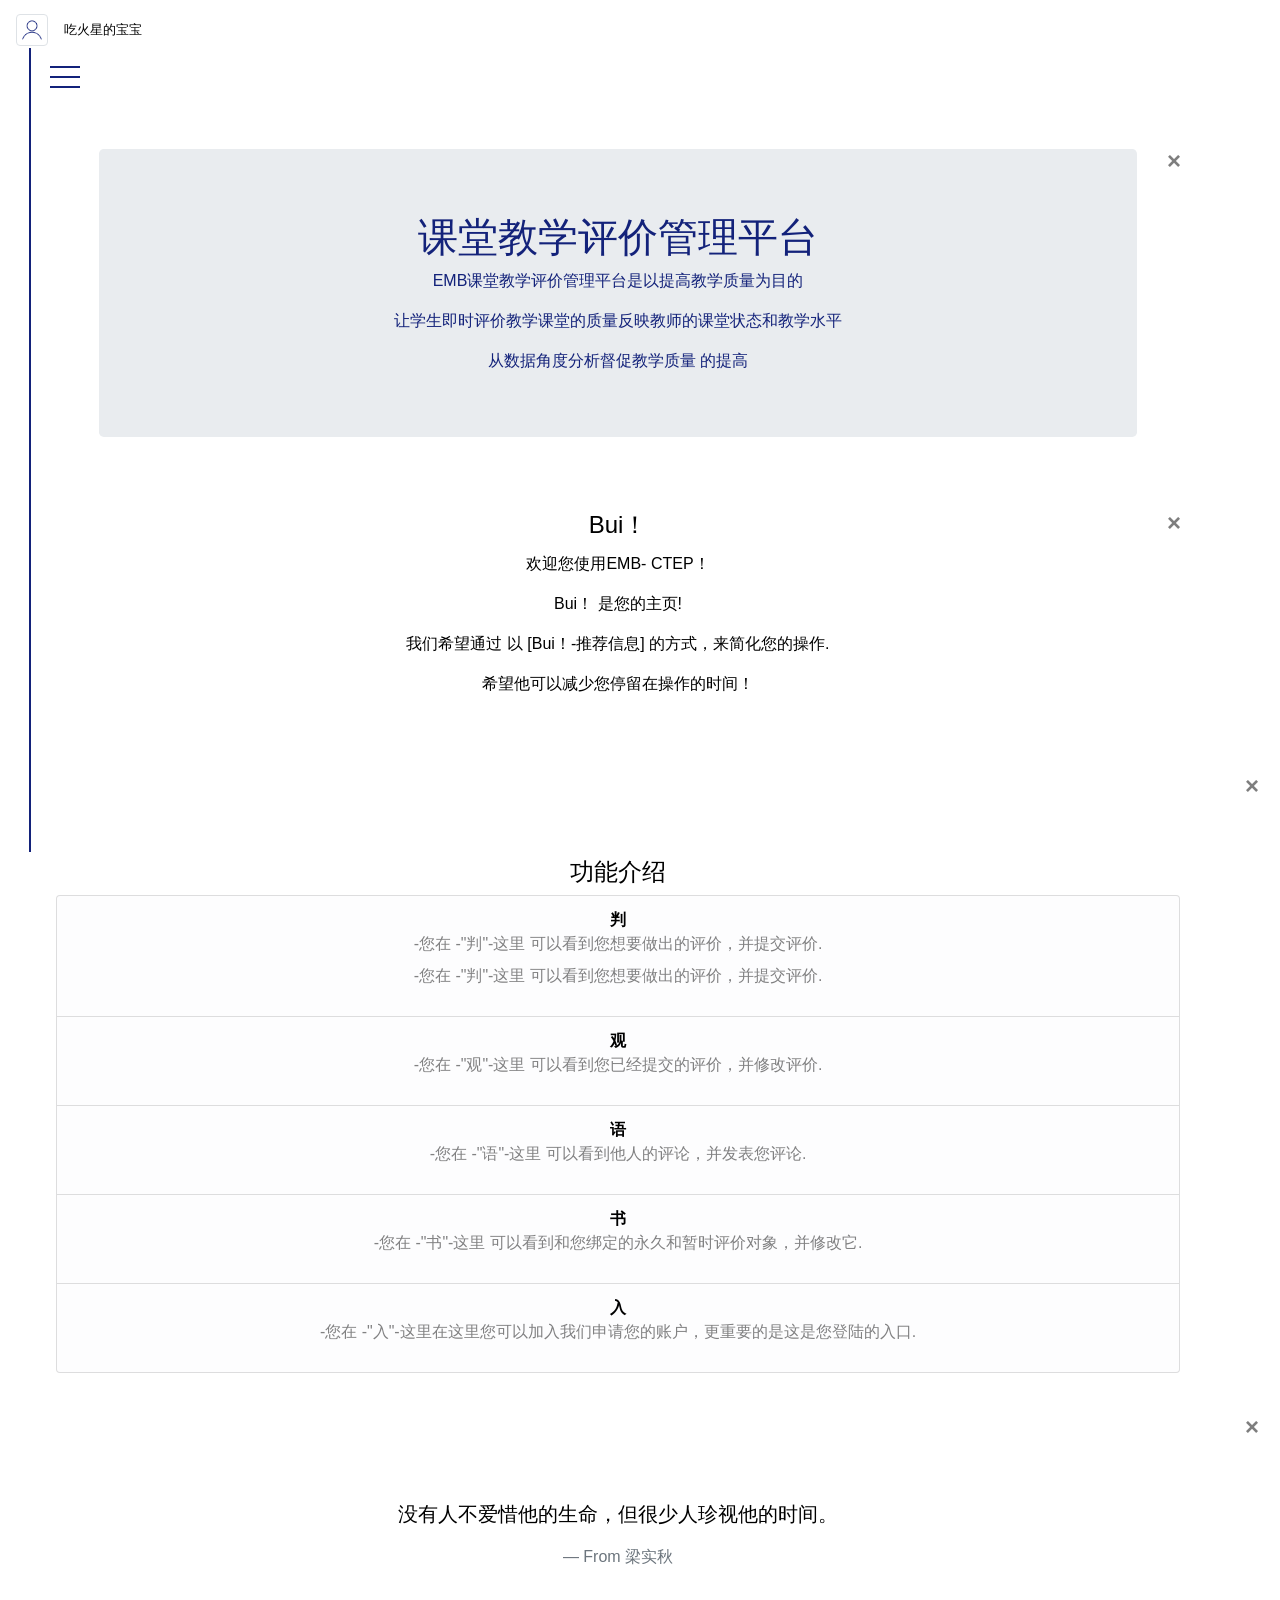
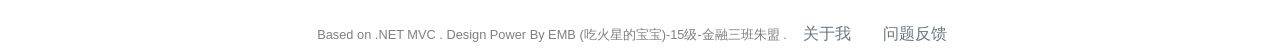
<file: CTEP/Views/User/index.html>
﻿<!DOCTYPE html>
<html lang="en" class="no-js">

    <head>
        <meta charset="UTF-8" />
        <meta http-equiv="X-UA-Compatible" content="IE=edge">
        <meta name="viewport" content="width=device-width, initial-scale=1">
        <title>课堂教学评价管理平台|EMB|朱盟的毕业设计</title>
        <meta name="description" content="" />
        <meta name="keywords" content="" />
        <meta name="author" content="" />
        <link rel="shortcut icon" href="images/ico/ctep.png">
        <link rel="stylesheet" type="text/css" href="css/bootstrap.min.css" />
        <link rel="stylesheet" type="text/css" href="css/sidebar.css" />
        <script src="js/snap.svg-min.js"></script>
        <script src="js/jquery.min.js"></script>
        <script src="js/layer.js"></script>
        <script src="js/pos.js"></script>
        <script src="js/bootstrap.min.js"></script>
        <script src="js/base64.js"></script>
        <script src="js/laydate.js"></script>
        <script src="js/cookie.js"></script>
        <script src="js/main.js"></script>

        <style>
    .fixed-top {
        margin-bottom: 0;
    }

    .card {
        margin-top: 2em;
        border: 0px;
    }


    .jumbotron {
        color: #13227a;
    }

    .menu-tip-ico {
        position: relative;
        right: 1.4em;
        top: 0.8em;
        padding: 0;
        margin: 0;
    }

  </style>
    </head>

    <body>

        <nav id="menu" class="menu">
            <button class="menu__handle"><span>Menu</span></button>
            <div class="menu__inner">
                <ul>

                    <li>
                        <a id="login" href="index.html">
                            <p align="center">
                                <span> Bui
                                    <img src="images/app/biu.png" class=" img-thumbnail img-fluid" width="36px" />
                                    <span class="badge badge-dark menu-tip-ico">2</span>
                                </span>
                            </p>
                        </a>
                    </li>

                    <li><a href="Evalution.html">
                            <p align="center">
                                <span> 判
                                    <img src="images/app/evaluation.png" class=" img-thumbnail img-fluid" width="36px" />
                                    <span class="badge badge-danger menu-tip-ico">3</span>
                                </span>
                            </p>
                        </a>
                    </li>
                    <li>
                        <a href="History.html">
                            <p align="center">
                                <span> 观
                                    <img src="images/app/history.png" class=" img-thumbnail img-fluid" width="36px" />
                                    <span class="badge badge-warning menu-tip-ico">3</span>
                                </span>
                            </p>
                        </a>
                    </li>
                    <li>
                        <a href="Community.html">
                            <p align="center">
                                <span> 语
                                    <img src="images/app/community.png" class=" img-thumbnail img-fluid" width="36px" />
                                    <span class="badge badge-success menu-tip-ico">3</span>
                                </span>

                            </p>
                        </a>
                    </li>
                    <li><a href="Edit.html">
                            <p align="center">
                                <span> 书
                                    <img src="images/app/write.png" class=" img-thumbnail img-fluid" width="36px" />
                                    <span class="badge badge-primary menu-tip-ico">3</span>
                                </span>
                            </p>
                        </a>

                    </li>

                    <li><a href="register.html" target="_blank">
                            <p align="center">
                                <span>
                                    <img src="images/app/register.png" class=" img-thumbnail img-fluid" width="32px" />
                                </span>

                                | 入</p>
                        </a></li>
                </ul>
            </div>


            <div class="morph-shape" data-morph-open="M300-10c0,0,295,164,295,410c0,232-295,410-295,410"
                data-morph-close="M300-10C300-10,5,154,5,400c0,232,295,410,295,410">
                <svg width="100%" height="100%" viewbox="0 0 600 800" preserveaspectratio="none">
                    <path fill="none" d="M300-10c0,0,0,164,0,410c0,232,0,410,0,410" />
                </svg>
            </div>

        </nav>


        <nav class="navbar navbar-expand-sm fixed-top">

            <a class="navbar-brand" href="#">
                <img class=" img-thumbnail img-fluid" width="32px" src="images/app/user.png">
            </a>
            <span class="navbar-text">
                <small>吃火星的宝宝</small>
            </span>

        </nav>




        <div class="card">
            <div class="card-body">
                <div class="container">
                    <div class="alert alert-dismissible">
                        <button type="button" class="close" data-dismiss="alert">&times;</button>
                        <div class="jumbotron">
                            <h1>课堂教学评价管理平台</h1>
                            <p class="card-text">EMB课堂教学评价管理平台是以提高教学质量为目的
                            </p>
                            <p class="card-text">
                                让学生即时评价教学课堂的质量反映教师的课堂状态和教学水平
                            </p>
                            <p class="card-text"> 从数据角度分析督促教学质量 的提高</p>
                        </div>


                    </div>


                    <!-- <div class="container">
                        <div class="container">
                                <div class="alert alert-success alert-dismissible">
                                    <button type="button" class="close" data-dismiss="alert">&times;</button>
                                    <strong>成功!</strong> 指定操作成功提示信息。
                                </div>
                                <div class="alert alert-info alert-dismissible">
                                    <button type="button" class="close" data-dismiss="alert">&times;</button>
                                    <strong>信息!</strong> 请注意这个信息。
                                </div>
                                <div class="alert alert-warning alert-dismissible">
                                    <button type="button" class="close" data-dismiss="alert">&times;</button>
                                    <strong>警告!</strong> 设置警告信息。
                                </div>
                                <div class="alert alert-danger alert-dismissible">
                                    <button type="button" class="close" data-dismiss="alert">&times;</button>
                                    <strong>错误!</strong> 失败的操作。
                                </div>
                                <div class="alert alert-primary alert-dismissible">
                                    <button type="button" class="close" data-dismiss="alert">&times;</button>
                                    <strong>首选!</strong> 这是一个重要的操作信息。
                                </div>
                                <div class="alert alert-secondary alert-dismissible">
                                    <button type="button" class="close" data-dismiss="alert">&times;</button>
                                    <strong>次要的!</strong> 显示一些不重要的信息。
                                </div>
                                <div class="alert alert-dark alert-dismissible">
                                    <button type="button" class="close" data-dismiss="alert">&times;</button>
                                    <strong>深灰色!</strong> 深灰色提示框。
                                </div>
                                <div class="alert alert-light alert-dismissible">
                                    <button type="button" class="close" data-dismiss="alert">&times;</button>
                                    <strong>浅灰色!</strong>浅灰色提示框。
                                </div>
                            </div> -->
                    <div class="alert alert-dismissible">
                        <button type="button" class="close" data-dismiss="alert">&times;</button>
                        <h4 class="card-title">Bui！</h4>
                        <p class="card-text">欢迎您使用EMB- CTEP！</p>
                        <p class="card-text">Bui！ 是您的主页!</p>
                        <p class="card-text">我们希望通过 以 [Bui！-推荐信息] 的方式，来简化您的操作.</p>
                        <p> 希望他可以减少您停留在操作的时间！</p>

                    </div>



                </div>
            </div>


        </div>


        <div class="alert alert-dismissible">
            <button type="button" class="close" data-dismiss="alert">&times;</button>
            <div class="container">
                <h4>功能介绍</h4>


                <ul class="list-group">

                    <li class="list-group-item list-group-item-light">
                        <dl>
                            <dt><a href="" target="_blank">判</a></dt>
                            <dd>-您在 -"判"-这里 可以看到您想要做出的评价，并提交评价.</dd>
                            <dd>-您在 -"判"-这里 可以看到您想要做出的评价，并提交评价.</dd>
                    </li>
                    <li class="list-group-item list-group-item-light">
                        <dl>

                            <dt>
                                <a href="" target="_blank">观</a>
                            </dt>
                            <dd>-您在 -"观"-这里 可以看到您已经提交的评价，并修改评价.</dd>
                        </dl>
                    </li>
                    <li class="list-group-item list-group-item-light">
                        <dl>
                            <dt>
                                <a href="" target="_blank">语</a>
                            </dt>
                            <dd>-您在 -"语"-这里 可以看到他人的评论，并发表您评论.</dd>
                        </dl>
                    </li>
                    <li class="list-group-item list-group-item-light">
                        <dl>

                            <dt>
                                <a href="" target="_blank">书</a>
                            </dt>
                            <dd>-您在 -"书"-这里 可以看到和您绑定的永久和暂时评价对象，并修改它.</dd>
                        </dl>
                    </li>
                    <li class="list-group-item list-group-item-light">
                        <dl>
                            <dt>
                                <a href="" target="_blank">入</a>
                            </dt>
                            <dd>-您在 -"入"-这里在这里您可以加入我们申请您的账户，更重要的是这是您登陆的入口.</dd>
                        </dl>
                    </li>
                </ul>

            </div>

        </div>

        <div class="alert alert-dismissible">
            <button type="button" class="close" data-dismiss="alert">&times;</button>
            <div class="container">
                <blockquote class="blockquote">
                    <p>
                        没有人不爱惜他的生命，但很少人珍视他的时间。
                    </p>
                    <footer class="blockquote-footer">From 梁实秋</footer>
                </blockquote>
            </div>

        </div>



        <nav class="nav justify-content-center navbar-light  ">
            <span class="navbar-text">
                <small> Based on .NET MVC . Design Power By EMB (吃火星的宝宝)-15级-金融三班朱盟 .</small>
            </span>

            <ul class="nav ">
                <li class="nav-item">
                    <a class="nav-link text-secondary" href="javascript:void(0)">关于我</a>
                </li>
                <li class="nav-item">
                    <a class="nav-link text-secondary" href="javascript:void(0)">问题反馈</a>
                </li>
            </ul>
        </nav>





        <!-- <script src="js/classie.js"></script> -->
        <script>
            (function() {


                function SVGMenu(el, options) {
                    this.el = el;
                    this.init();
                }

                SVGMenu.prototype.init = function() {
                    this.trigger = this.el.querySelector('button.menu__handle');
                    this.shapeEl = this.el.querySelector('div.morph-shape');

                    var s = Snap(this.shapeEl.querySelector('svg'));
                    this.pathEl = s.select('path');
                    this.paths = {
                        reset: this.pathEl.attr('d'),
                        open: this.shapeEl.getAttribute('data-morph-open'),
                        close: this.shapeEl.getAttribute('data-morph-close')
                    };

                    this.isOpen = false;

                    this.initEvents();
                };

                SVGMenu.prototype.initEvents = function() {
                    this.trigger.addEventListener('click', this.toggle.bind(this));
                };

                SVGMenu.prototype.toggle = function() {
                    var self = this;

                    if (this.isOpen) {
                        classie.remove(self.el, 'menu--anim');
                        setTimeout(function() {
                            classie.remove(self.el, 'menu--open');
                        }, 250);
                    } else {
                        classie.add(self.el, 'menu--anim');
                        setTimeout(function() {
                            classie.add(self.el, 'menu--open');
                        }, 250);
                    }
                    this.pathEl.stop().animate({
                        'path': this.isOpen ? this.paths.close : this.paths.open
                    }, 350, mina.easeout, function() {
                        self.pathEl.stop().animate({
                            'path': self.paths.reset
                        }, 800, mina.elastic);
                    });

                    this.isOpen = !this.isOpen;
                };

                new SVGMenu(document.getElementById('menu'));

            })();
        </script>
    </body>

</html>
</file>
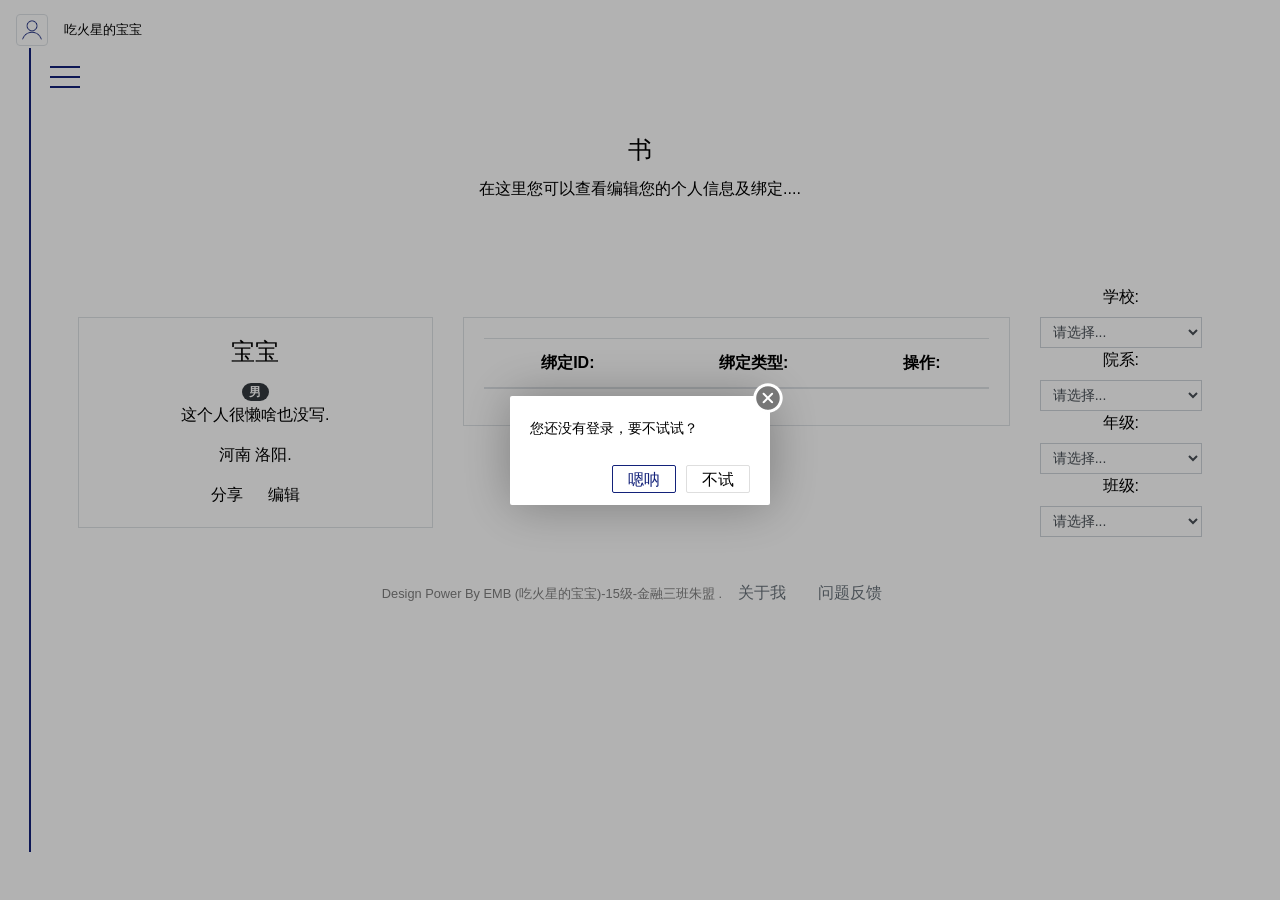
<file: CTEP/Views/User/Edit.html>
<!DOCTYPE html>
<html lang="en" class="no-js">

<head>
  <meta charset="UTF-8" />
  <meta http-equiv="X-UA-Compatible" content="IE=edge" />
  <meta name="viewport" content="width=device-width, initial-scale=1" />
  <title>课堂教学评价管理平台|EMB|朱盟的毕业设计</title>
  <meta name="description" content="Adding elasticity with SVG shape animations" />
  <meta name="keywords" content="svg, morph, snap.svg, effect, animation, css, shape" />
  <meta name="author" content="Codrops" />
  <link rel="shortcut icon" href="images/ico/ctep.png" />
  <link rel="stylesheet" type="text/css" href="css/bootstrap.min.css" />
  <link rel="stylesheet" type="text/css" href="css/sidebar.css" />
  <script src="js/snap.svg-min.js"></script>
  <script src="js/jquery.min.js"></script>
  <script src="js/base64.js"></script>
  <script src="js/layer.js"></script>
  <script src="js/cookie.js"></script>
  <script src="js/pos.js"></script>
  <script src="js/bootstrap.min.js"></script>
  <script src="js/main.js"></script>

  <style>
    .fixed-top {
      margin-bottom: 0;
    }

    .card {
      margin-top: 2em;
      border: 0px;
    }

    .jumbotron {
      color: #13227a;
    }

    .menu-tip-ico {
      position: relative;
      right: 1.4em;
      top: 0.8em;
      padding: 0;
      margin: 0;
    }
  </style>
</head>

<body>
  <nav id="menu" class="menu">
    <button class="menu__handle"><span>Menu</span></button>
    <div class="menu__inner">
      <ul>
        <li>
          <a id="login" href="index.html">
            <p align="center">
              <span>
                Bui
                <img src="images/app/biu.png" class=" img-thumbnail img-fluid" width="36px" />
                <span class="badge badge-dark menu-tip-ico">2</span>
              </span>
            </p>
          </a>
        </li>

        <li>
          <a href="Evalution.html">
            <p align="center">
              <span>
                判
                <img src="images/app/evaluation.png" class=" img-thumbnail img-fluid" width="36px" />
                <span class="badge badge-danger menu-tip-ico">3</span>
              </span>
            </p>
          </a>
        </li>
        <li>
          <a href="History.html">
            <p align="center">
              <span>
                观
                <img src="images/app/history.png" class=" img-thumbnail img-fluid" width="36px" />
                <span class="badge badge-warning menu-tip-ico">3</span>
              </span>
            </p>
          </a>
        </li>
        <li>
          <a href="Community.html">
            <p align="center">
              <span>
                语
                <img src="images/app/community.png" class=" img-thumbnail img-fluid" width="36px" />
                <span class="badge badge-success menu-tip-ico">3</span>
              </span>
            </p>
          </a>
        </li>
        <li>
          <a href="Edit.html">
            <p align="center">
              <span>
                书
                <img src="images/app/write.png" class=" img-thumbnail img-fluid" width="36px" />
                <span class="badge badge-primary menu-tip-ico">3</span>
              </span>
            </p>
          </a>
        </li>

        <li>
          <a href="register.html" target="_blank">
            <p align="center">
              <span>
                <img src="images/app/register.png" class=" img-thumbnail img-fluid" width="32px" />
              </span>

              | 入
            </p>
          </a>
        </li>
      </ul>
    </div>

    <div class="morph-shape" data-morph-open="M300-10c0,0,295,164,295,410c0,232-295,410-295,410"
      data-morph-close="M300-10C300-10,5,154,5,400c0,232,295,410,295,410">
      <svg width="100%" height="100%" viewbox="0 0 600 800" preserveaspectratio="none">
        <path fill="none" d="M300-10c0,0,0,164,0,410c0,232,0,410,0,410" />
      </svg>
    </div>
  </nav>

  <nav class="navbar navbar-expand-sm fixed-top">
    <a class="navbar-brand" href="#">
      <img class=" img-thumbnail img-fluid" width="32px" src="images/app/user.png" />
    </a>

    <span class="navbar-text">
      <small>吃火星的宝宝</small>
    </span>
  </nav>

  <div class="card">
    <div class="card-body">
      <div class="container">
        <h4 class="card-title">书</h4>
        <p class="card-text">在这里您可以查看编辑您的个人信息及绑定....</p>
      </div>
      <div class="container">


        <div class="row">
          <div class="col-sm-4">
            <div class="card border rounded-0">
              <div class="card-body">
                <h4 class="card-title">宝宝</h4><span class="badge badge-pill badge-dark">男</span>
                <p class="card-text">这个人很懒啥也没写.</p>

                <p class="card-text">河南 洛阳.</p>
                <a href="#" class="card-link">分享</a>
                <a href="#" class="card-link">编辑</a>
              </div>
            </div>

          </div>
          <div class="col-sm-6">

            <div class="card border  rounded-0">
              <div class="card-body">
                <table class="table  table-hover table-responsive-sm">
                  <thead>
                    <tr>
                      <th>绑定ID:</th>
                      <th>绑定类型:</th>
                      <th>操作:</th>
                    </tr>
                  </thead>
                  <tbody id="bandisList">

                  </tbody>
                </table>

              </div>
            </div>


          </div>

          <div class="col-sm-2">
            <div class="form-group ">
              <label for="schoolList">学校:</label>
              <select class="form-control form-control-sm rounded-0" id="schoolList">
                <option value="-1">请选择...</option>
              </select>
              <label for="academyList">院系:</label>
              <select class="form-control form-control-sm rounded-0" id="academyList">
                <option value="-1">请选择...</option>
              </select>
              <label for="gradList">年级:</label>
              <select class="form-control form-control-sm rounded-0" id="gradList">
                <option value="-1">请选择...</option>
              </select>
              <label for="classRoomList">班级:</label>
              <select class="form-control form-control-sm rounded-0" id="classRoomList">
                <option value="-1">请选择...</option>
              </select>
            </div>
          </div>
        </div>
      </div>



    </div>
  </div>
  </div>

  <nav class="nav justify-content-center navbar-light  ">
    <span class="navbar-text">
      <small>Design Power By EMB (吃火星的宝宝)-15级-金融三班朱盟 .</small>
    </span>

    <ul class="nav ">
      <li class="nav-item">
        <a class="nav-link text-secondary" href="javascript:void(0)">关于我</a>
      </li>
      <li class="nav-item">
        <a class="nav-link text-secondary" href="javascript:void(0)">问题反馈</a>
      </li>
    </ul>
  </nav>

  <!-- <script src="js/classie.js"></script> -->
  <script>
    (function () {
      function SVGMenu(el, options) {
        this.el = el;
        this.init();
      }

      SVGMenu.prototype.init = function () {
        this.trigger = this.el.querySelector("button.menu__handle");
        this.shapeEl = this.el.querySelector("div.morph-shape");

        var s = Snap(this.shapeEl.querySelector("svg"));
        this.pathEl = s.select("path");
        this.paths = {
          reset: this.pathEl.attr("d"),
          open: this.shapeEl.getAttribute("data-morph-open"),
          close: this.shapeEl.getAttribute("data-morph-close")
        };

        this.isOpen = false;

        this.initEvents();
      };

      SVGMenu.prototype.initEvents = function () {
        this.trigger.addEventListener("click", this.toggle.bind(this));
      };

      SVGMenu.prototype.toggle = function () {
        var self = this;

        if (this.isOpen) {
          classie.remove(self.el, "menu--anim");
          setTimeout(function () {
            classie.remove(self.el, "menu--open");
          }, 250);
        } else {
          classie.add(self.el, "menu--anim");
          setTimeout(function () {
            classie.add(self.el, "menu--open");
          }, 250);
        }
        this.pathEl.stop().animate({
            path: this.isOpen ? this.paths.close : this.paths.open
          },
          350,
          mina.easeout,
          function () {
            self.pathEl.stop().animate({
                path: self.paths.reset
              },
              800,
              mina.elastic
            );
          }
        );

        this.isOpen = !this.isOpen;
      };

      new SVGMenu(document.getElementById("menu"));
    })();
  </script>
</body>

</html>
</file>
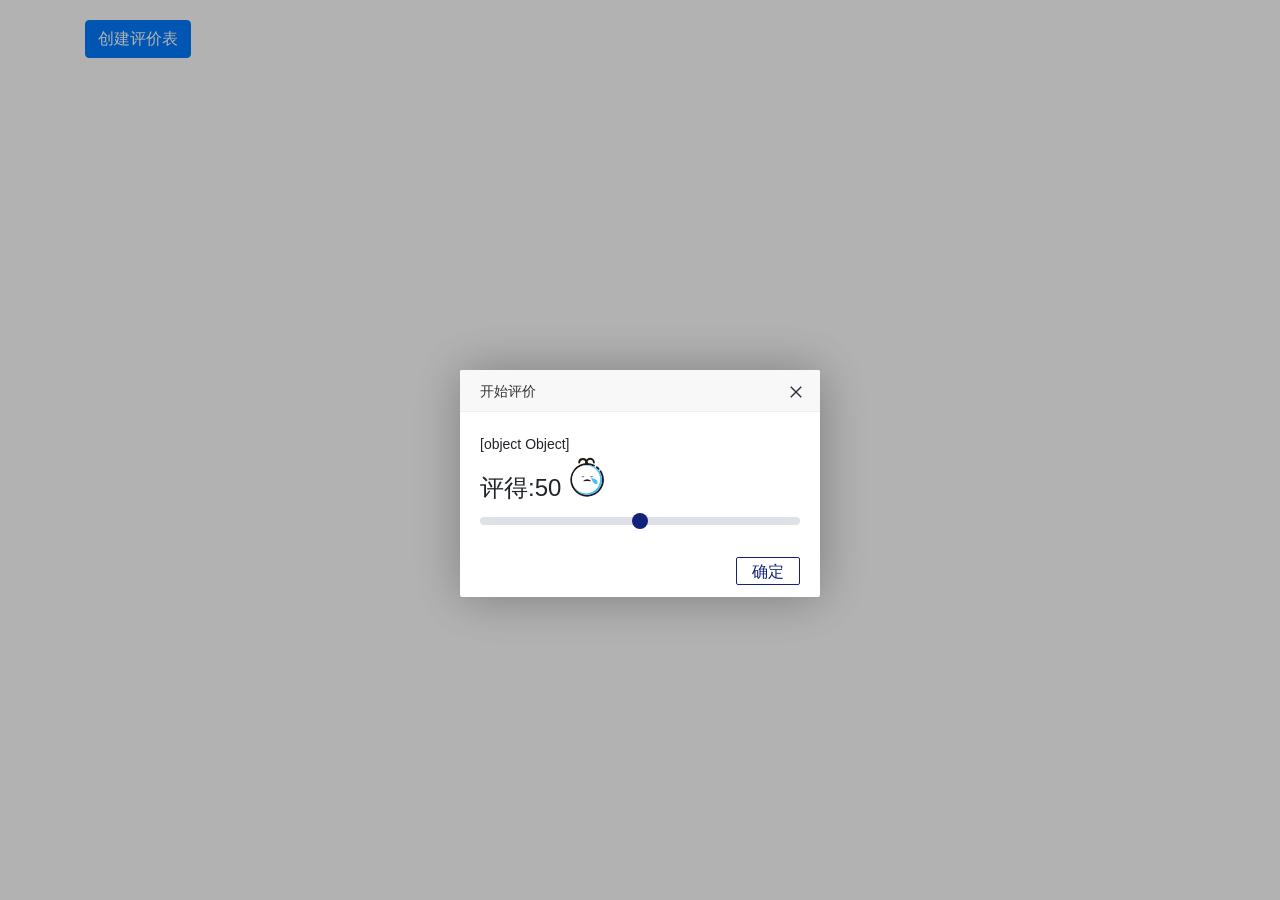
<file: CTEP/Views/User/Evaluform.html>
<!DOCTYPE html>
<html>

<head>
    <meta charset="utf-8">
    <meta http-equiv="X-UA-Compatible" content="IE=edge">
    <meta name="viewport" content="width=device-width, initial-scale=1">
    <title>评价表</title>
    <meta charset="utf-8">
    <meta name="viewport" content="width=device-width, initial-scale=1">
    <link rel="stylesheet" href="css/bootstrap.min.css">

    <script src="js/jquery.min.js"></script>
    <script src="js/iconfont.js"></script>
    <script src="js/popper.min.js"></script>
    <script src="js/bootstrap.min.js"></script>
    <script src="js/base64.js"></script>
    <script src="js/layer.js"></script>
    <!-- <script src="js/cookie.js"></script> -->
    <!-- <script src="js/main.js"></script> -->

    <style>
        .icon {
            width: 3em;
            height: 3em;
            vertical-align: -0.15em;
            fill: currentColor;
            overflow: hidden;
        }

        body {
            padding: 20px;
        }

        .demo-input {
            padding-left: 10px;
            height: 38px;
            min-width: 262px;
            line-height: 38px;
            border: 1px solid #e6e6e6;
            background-color: #fff;
            border-radius: 2px;
        }

        .demo-footer {
            padding: 50px 0;
            color: #999;
            font-size: 14px;
        }

        .demo-footer a {
            padding: 0 5px;
            color: #01AAED;
        }
    </style>
</head>

<body>

  

    <div class="container">



            <div id="evpage">
                    <label for="customRange" style="font-size: 1.5rem">评得:50</label>
                    <span id="emoj">
                        <svg class="icon" aria-hidden="true">
                            <use xlink:href="#icon-baituanzibiaoqingku_dakeshui"></use>
                        </svg>
                    </span>
                    <input type="range" class="custom-range" id="customRange" name="points1">
                </div>

        <script>
            String.prototype.format = function () {
                if (arguments.length == 0) return this;
                var param = arguments[0];
                var s = this;
                if (typeof (param) == 'object') {
                    for (var key in param)
                        s = s.replace(new RegExp("\\{" + key + "\\}", "g"), param[key]);
                    return s;
                } else {
                    for (var i = 0; i < arguments.length; i++)
                        s = s.replace(new RegExp("\\{" + i + "\\}", "g"), arguments[i]);
                    return s;
                }
            }

            function Imgs(imgName) {
                let svg =
                    '<svg class="icon " aria-hidden="true"> <use xlink:href="#icon-baituanzibiaoqingku_{0}"></use</svg>';
                return svg.format(imgName);
            }

            layer.open({
                type: 0,
                title: "开始评价",
                content: $('#evpage'),
            });

            var img_id = "#emoj";
            var img = $(img_id);
            var ran = $("#customRange");
            console.log(ran.val());
            ran.bind("input propertychange", function (event) {
                // console.log();
                $('label[for=' + ran.attr('id') + ']').text("评得:" + ran.val() + "分");

                // console.log($("#customRange").val());
                let score = ran.val();
                if (score < 20) {
                    img.html(Imgs("ku"));
                    layer.tips('我可要哭给你看了昂！', img_id);
                } else if (score >= 20 && score < 30) {
                    img.html(Imgs("suan"));
                    layer.tips('我是不是做的不够好？', img_id);
                } else if (score >= 30 && score < 40) {
                    img.html(Imgs("bugaoxing"));
                    layer.tips('我记着你了！', img_id);
                } else if (score >= 40 && score < 50) {
                    img.html(Imgs("lengmolian"));
                    layer.tips('无所谓~', img_id);
                } else if (score >= 50 && score < 60) {
                    img.html(Imgs("burenzhishi"));
                    layer.tips('看不到，看不到...分数~', img_id);
                } else if (score >= 60 && score < 70) {
                    img.html(Imgs("tushetou"));
                    layer.tips('万水千山总是情，多给一分行不行~', img_id);
                } else if (score >= 70 && score < 80) {
                    img.html(Imgs("weixiao"));
                    layer.tips('嗯~，有前途', img_id);
                } else if (score >= 80 && score < 90) {
                    img.html(Imgs("zhayan"));
                    layer.tips('我还可以吧？', img_id);
                } else if (score >= 90 && score < 100) {
                    img.html(Imgs("deyi"));
                    layer.tips('学到了，才是王道！', img_id);
                } else if (score = 100) {
                    img.html(Imgs("se"));
                    layer.tips('好，就是这里，别动了！', img_id);
                }
            });
        </script>


        <!-- 按钮：用于打开模态框 -->
        <button type="button" class="btn btn-primary" data-toggle="modal" data-target="#myModal">
            创建评价表
        </button>


        <!-- 模态框 -->
        <div class="modal  fade" id="myModal">
            <div class="modal-dialog modal-lg">
                <div class="modal-content">

                    <!-- 模态框头部 -->
                    <div class="modal-header">
                        <h4 class="modal-title"> 评价表创建</h4>
                        <button type="button" class="close" data-dismiss="modal">&times;</button>
                    </div>

                    <!-- 模态框主体 -->
                    <div class="modal-body">




                        <form action="#">


                            <div class="form-group">
                                <label for="usr">评价课程名:</label>
                                <input type="text" class="form-control" id="usr">
                            </div>

                            <div class="form-group">
                                <label for="comment">描述:</label>
                                <textarea class="form-control" rows="5" id="comment"></textarea>
                            </div>


                            <div class="form-group">
                                <label for="sel1">课程状态:</label>
                                <select class="form-control" id="sel1">
                                    <option>请选择...</option>
                                    <option>公开</option>
                                    <option>私人</option>
                                </select>
                            </div>


                            <div class="form-group">
                                <label for="sel1">课程时间:</label>
                                <select class="form-control" id="sel1">
                                    <option>请选择...</option>
                                    <option>周一</option>
                                    <option>周二</option>
                                    <option>周三</option>
                                    <option>周四</option>
                                    <option>周五</option>
                                    <option>周六</option>
                                    <option>周日</option>
                                </select>
                            </div>



                            <div class="custom-control custom-file custom-control-inline">
                                <input type="file" class="custom-file-input" id="customFile" name="filename">
                                <label class="custom-file-label" for="customFile">课程图片</label>
                            </div>




                            <div class="form-group">
                                <label for="usr">开始日期:</label>
                                <input type="text" placeholder="请选择日期" class="form-control" id="stime">
                                <label for="usr">开始时间:</label>
                                <input type="text" placeholder="请选择时间" class="form-control time">
                                <!--  -->
                            </div>

                            <div class="form-group">
                                <label for="usr">结束日期:</label>
                                <input type="text" placeholder="请选择日期" class="form-control" id="etime">
                                <label for="usr">结束时间:</label>
                                <input type="text" placeholder="请选择时间" class="form-control time">
                            </div>



                    </div>

                    <!-- 模态框底部 -->
                    <div class="modal-footer">
                        <button class="btn btn-block">创建</button>
                        <!-- <button type="button" class="btn btn-secondary" data-dismiss="modal">关闭</button> -->
                    </div>

                </div>
            </div>
        </div>

    </div>

    <script src="js/laydate.js"></script>
    <!-- 改成你的路径 -->
    <script>
        //执行一个laydate实例
        laydate.render({
            elem: '#stime' //指定元素
        });

        laydate.render({
            elem: '#etime' //指定元素
        });

        laydate.render({
            elem: '.time',
            type: 'time'
        });
    </script>
</body>

</html>
</file>
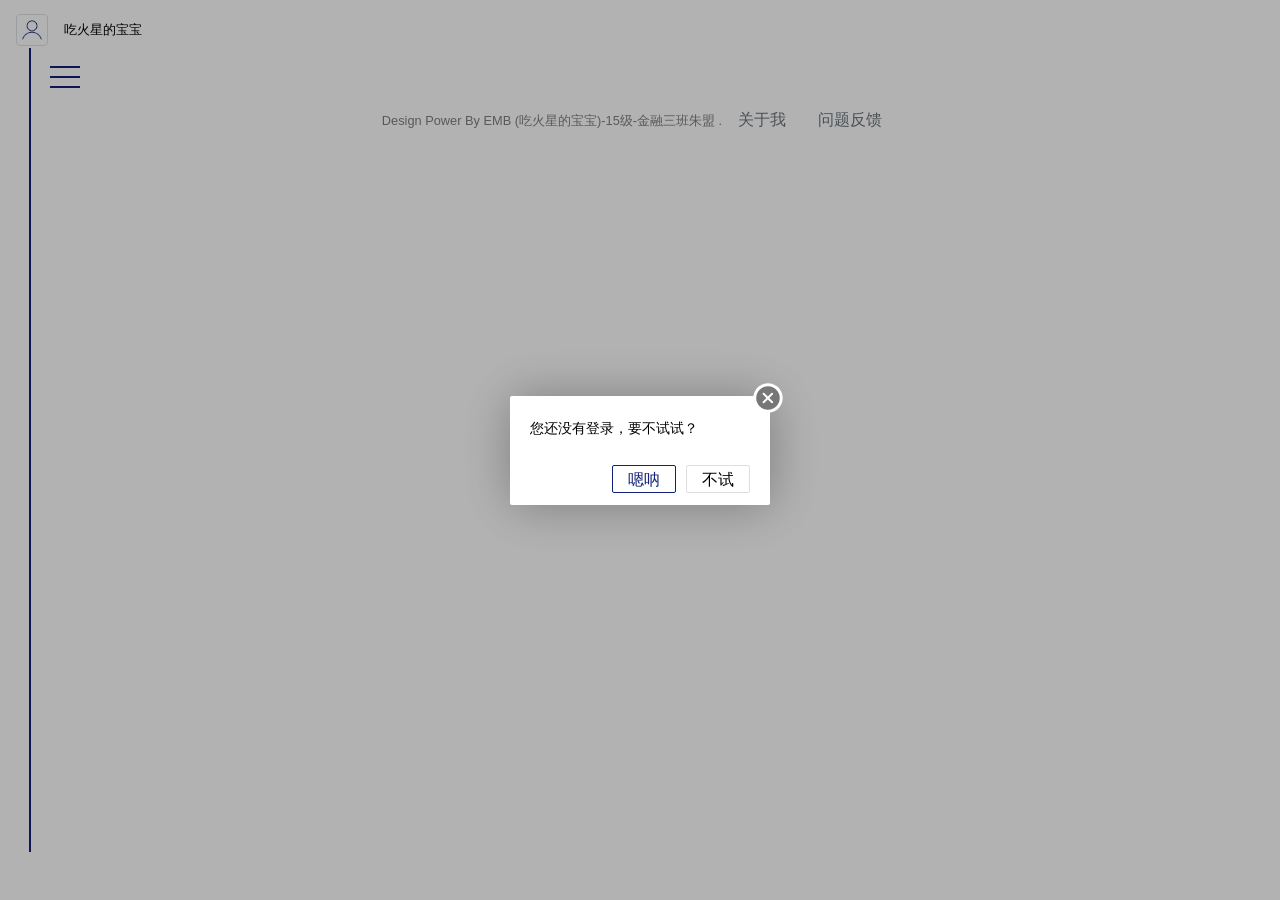
<file: CTEP/Views/User/Evalution.html>
<!DOCTYPE html>
<html lang="en" class="no-js">

<head>
    <meta charset="UTF-8" />
    <meta http-equiv="X-UA-Compatible" content="IE=edge">
    <meta name="viewport" content="width=device-width, initial-scale=1">
    <title>课堂教学评价管理平台|EMB|朱盟的毕业设计</title>
    <meta name="description" content="Adding elasticity with SVG shape animations" />
    <meta name="keywords" content="svg, morph, snap.svg, effect, animation, css, shape" />
    <meta name="author" content="Codrops" />
    <link rel="shortcut icon" href="images/ico/ctep.png">
    <link rel="stylesheet" type="text/css" href="css/bootstrap.min.css" />
    <link rel="stylesheet" type="text/css" href="css/sidebar.css" />

    <script src="js/snap.svg-min.js"></script>
    <script src="js/jquery.min.js"></script>

    <script src="js/base64.js"></script>
    <script src="js/layer.js"></script>
    <script src="js/cookie.js"></script>
    <script src="js/pos.js"></script>
    <script src="js/bootstrap.min.js"></script>
    <script type="text/javascript" src="js/sortable.js"></script>
    <script src="js/main.js"></script>

    <script>

    </script>

    <style>
        .fixed-top {
            margin-bottom: 0;
        }

        .card {
            margin-top: 2em;
            border: 0px;
        }

        .card img {
            width: 100%;
            height: 100%;
        }

        .jumbotron {
            color: #13227a;
        }

        .menu-tip-ico {
            position: relative;
            right: 1.4em;
            top: 0.8em;
            padding: 0;
            margin: 0;

        }

        #efList .alert {
            width: 16em;
        }

        #efList .card {
            border: 1px solid black;
            border-radius: 1em;
            width: 16em;
        }
        #efList .card {
            border: 1px solid black;
            border-radius: 1em;
            width: 16em;
        }
        .card-body .table{
            margin: 0 auto;
        }

        #efList .card {
            font-size: small;
        }
    </style>
</head>

<body>

    <nav id="menu" class="menu">
        <button class="menu__handle"><span>Menu</span></button>
        <div class="menu__inner">
            <ul>

                <li>
                    <a id="login" href="index.html">
                        <p align="center">
                            <span> Bui
                                <img src="images/app/biu.png" class=" img-thumbnail img-fluid" width="36px" />
                                <span class="badge badge-dark menu-tip-ico">2</span>
                            </span>
                        </p>
                    </a>
                </li>

                <li><a href="Evalution.html">
                        <p align="center">
                            <span> 判
                                <img src="images/app/evaluation.png" class=" img-thumbnail img-fluid" width="36px" />
                                <span class="badge badge-danger menu-tip-ico">3</span>
                            </span>
                        </p>
                    </a>
                </li>
                <li>
                    <a href="History.html">
                        <p align="center">
                            <span> 观
                                <img src="images/app/history.png" class=" img-thumbnail img-fluid" width="36px" />
                                <span class="badge badge-warning menu-tip-ico">3</span>
                            </span>
                        </p>
                    </a>
                </li>
                <li>
                    <a href="Community.html">
                        <p align="center">
                            <span> 语
                                <img src="images/app/community.png" class=" img-thumbnail img-fluid" width="36px" />
                                <span class="badge badge-success menu-tip-ico">3</span>
                            </span>

                        </p>
                    </a>
                </li>
                <li><a href="Edit.html">
                        <p align="center">
                            <span> 书
                                <img src="images/app/write.png" class=" img-thumbnail img-fluid" width="36px" />
                                <span class="badge badge-primary menu-tip-ico">3</span>
                            </span>
                        </p>
                    </a>

                </li>

                <li><a href="register.html" target="_blank">
                        <p align="center">
                            <span>
                                <img src="images/app/register.png" class=" img-thumbnail img-fluid" width="32px" />
                            </span>

                            | 入</p>
                    </a></li>
            </ul>
        </div>


        <div class="morph-shape" data-morph-open="M300-10c0,0,295,164,295,410c0,232-295,410-295,410"
            data-morph-close="M300-10C300-10,5,154,5,400c0,232,295,410,295,410">
            <svg width="100%" height="100%" viewbox="0 0 600 800" preserveaspectratio="none">
                <path fill="none" d="M300-10c0,0,0,164,0,410c0,232,0,410,0,410" />
            </svg>
        </div>

    </nav>


    <nav class="navbar navbar-expand-sm fixed-top">

        <a class="navbar-brand" href="#">
            <img class=" img-thumbnail img-fluid" width="32px" src="images/app/user.png">
        </a>
        <span class="navbar-text">
            <small>吃火星的宝宝</small>
        </span>

    </nav>

    <!-- 

    <div class="card">
        <div class="card-body">
            <div class="container">

                <div class="alert alert-dismissible">
                    <button type="button" class="close" data-dismiss="alert">&times;</button>

                    <div class="jumbotron">
                        <h4 class="card-title">判</h4>
                        <p class="card-text">您当前的评价列表....</p>
                    </div>
                </div>
              

            </div>
        </div>

    </div> -->
    <!-- <iframe src="sorttable.html" width="100%" style="border:0px;height: 600px;"></iframe> -->

    <div id="efList" class="container  justify-content-around  d-flex mb-3 flex-wrap">

        <!-- <div class="alert  alert-dismissible">
            <button type="button" class="close" data-dismiss="alert">&times;</button>
            <div class="card">
                <div class="card-header text-info">软件工程导论</div>
                <img class="card-img-top img-thumbnail img-fluid" src="images/items/timg.jpg" alt="Card image">
                <div class="card-body ">             
                    <p>课程描述</p>
                            <table class="table table-sm table-responsive table-hover text-muted" >
                                    <thead>
                                      <tr>
                                        <th>授课人:</th>
                                        <th>马有忠</th>                                     
                                      </tr>
                                    </thead>
                                    <tbody>
                                      <tr>
                                        <td>开始时间:</td>
                                        <td>9-22-10:00</td>
                                      </tr>
                                      <tr>
                                            <td>结束时间:</td>
                                            <td>9-22-10:00</td>
                                          </tr>
                                      <tr>
                                        <td>分数:</td>
                                        <td>99.99</td>
                                       
                                      </tr>
                                      <tr>
                                        <td>评价人数:</td>
                                        <td>24</td>
                                      </tr>
                                    </tbody>
                                  </table>
                  
                </div>
                <div class="card-footer">
                    <a href="#">评价</a>
                </div>
            </div>
        </div> -->

    </div>





    <nav class="nav justify-content-center navbar-light">
        <span class="navbar-text">
            <small>Design Power By EMB (吃火星的宝宝)-15级-金融三班朱盟 .</small>
        </span>

        <ul class="nav ">
            <li class="nav-item">
                <a class="nav-link text-secondary" href="javascript:void(0)">关于我</a>
            </li>
            <li class="nav-item">
                <a class="nav-link text-secondary" href="javascript:void(0)">问题反馈</a>
            </li>
        </ul>
    </nav>






    <script>
        (function () {
            function SVGMenu(el, options) {
                this.el = el;
                this.init();
            }

            SVGMenu.prototype.init = function () {
                this.trigger = this.el.querySelector('button.menu__handle');
                this.shapeEl = this.el.querySelector('div.morph-shape');

                var s = Snap(this.shapeEl.querySelector('svg'));
                this.pathEl = s.select('path');
                this.paths = {
                    reset: this.pathEl.attr('d'),
                    open: this.shapeEl.getAttribute('data-morph-open'),
                    close: this.shapeEl.getAttribute('data-morph-close')
                };

                this.isOpen = false;

                this.initEvents();
            };

            SVGMenu.prototype.initEvents = function () {
                this.trigger.addEventListener('click', this.toggle.bind(this));
            };

            SVGMenu.prototype.toggle = function () {
                var self = this;

                if (this.isOpen) {
                    classie.remove(self.el, 'menu--anim');
                    setTimeout(function () {
                        classie.remove(self.el, 'menu--open');
                    }, 250);
                } else {
                    classie.add(self.el, 'menu--anim');
                    setTimeout(function () {
                        classie.add(self.el, 'menu--open');
                    }, 250);
                }
                this.pathEl.stop().animate({
                    'path': this.isOpen ? this.paths.close : this.paths.open
                }, 350, mina.easeout, function () {
                    self.pathEl.stop().animate({
                        'path': self.paths.reset
                    }, 800, mina.elastic);
                });

                this.isOpen = !this.isOpen;
            };

            new SVGMenu(document.getElementById('menu'));

        })();
    </script>
</body>

</html>
</file>
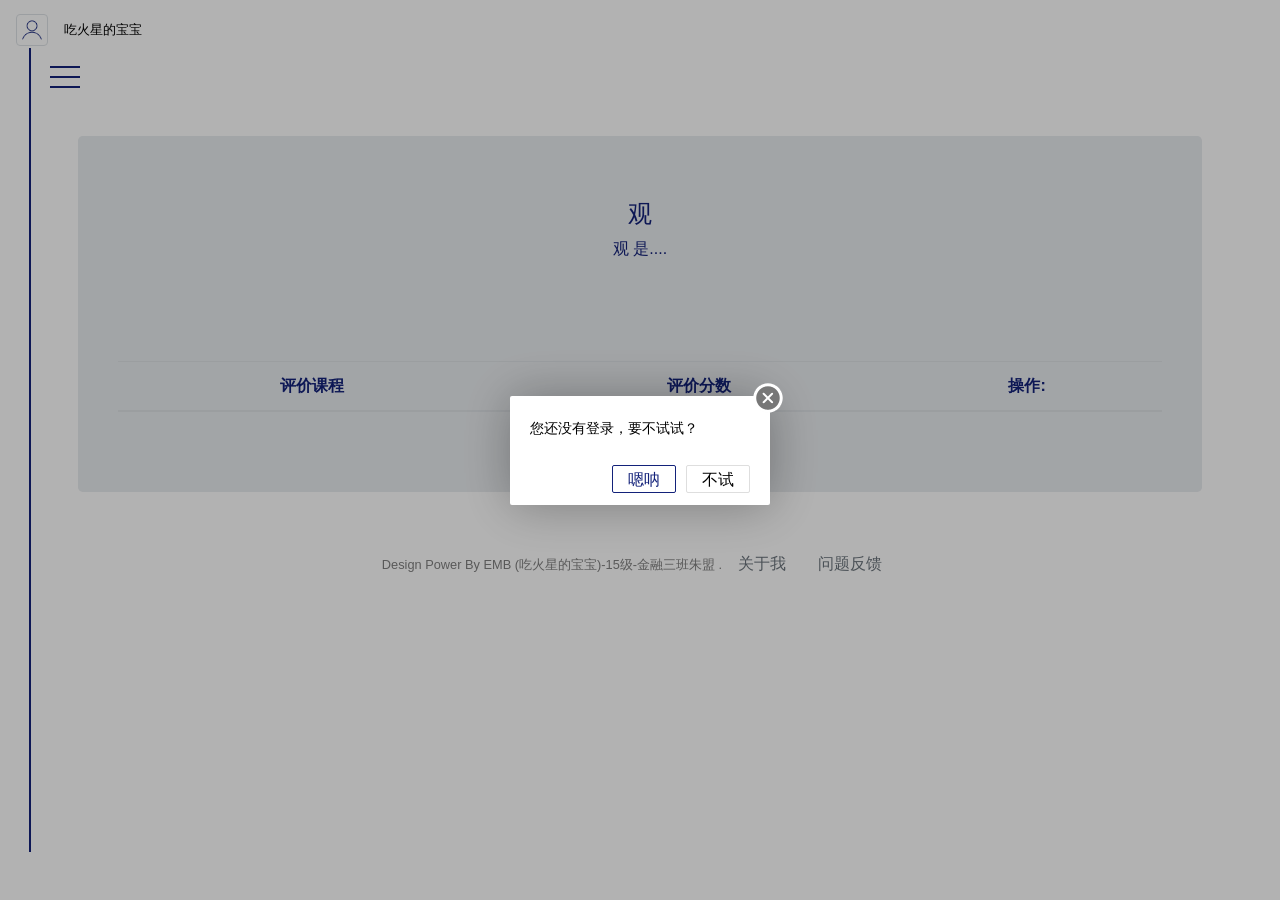
<file: CTEP/Views/User/History.html>
<!DOCTYPE html>
<html lang="en" class="no-js">
  <head>
    <meta charset="UTF-8" />
    <meta http-equiv="X-UA-Compatible" content="IE=edge" />
    <meta name="viewport" content="width=device-width, initial-scale=1" />
    <title>课堂教学评价管理平台|EMB|朱盟的毕业设计</title>
    <meta
      name="description"
      content="Adding elasticity with SVG shape animations"
    />
    <meta
      name="keywords"
      content="svg, morph, snap.svg, effect, animation, css, shape"
    />
    <meta name="author" content="Codrops" />
    <link rel="shortcut icon" href="images/ico/ctep.png" />
    <link rel="stylesheet" type="text/css" href="css/bootstrap.min.css" />
    <link rel="stylesheet" type="text/css" href="css/sidebar.css" />
    <script src="js/snap.svg-min.js"></script>
    <script src="js/jquery.min.js"></script>
    <script src="js/base64.js"></script>
    <script src="js/layer.js"></script>
    <script src="js/cookie.js"></script>

    <script src="js/pos.js"></script>
    <script src="js/bootstrap.min.js"></script>
    <script src="js/main.js"></script>

    <style>
      .fixed-top {
        margin-bottom: 0;
      }

      .card {
        margin-top: 2em;
        border: 0px;
      }

      .jumbotron {
        color: #13227a;
      }

      .menu-tip-ico {
        position: relative;
        right: 1.4em;
        top: 0.8em;
        padding: 0;
        margin: 0;
      }
      td a{
        margin-left: 0.4em;
      }
    </style>
  </head>
  <body>
    <nav id="menu" class="menu">
      <button class="menu__handle"><span>Menu</span></button>
      <div class="menu__inner">
        <ul>
          <li>
            <a id="login" href="index.html">
              <p align="center">
                <span>
                  Bui
                  <img
                    src="images/app/biu.png"
                    class=" img-thumbnail img-fluid"
                    width="36px"
                  />
                  <span class="badge badge-dark menu-tip-ico">2</span>
                </span>
              </p>
            </a>
          </li>

          <li>
            <a href="Evalution.html">
              <p align="center">
                <span>
                  判
                  <img
                    src="images/app/evaluation.png"
                    class=" img-thumbnail img-fluid"
                    width="36px"
                  />
                  <span class="badge badge-danger menu-tip-ico">3</span>
                </span>
              </p>
            </a>
          </li>
          <li>
            <a href="History.html">
              <p align="center">
                <span>
                  观
                  <img
                    src="images/app/history.png"
                    class=" img-thumbnail img-fluid"
                    width="36px"
                  />
                  <span class="badge badge-warning menu-tip-ico">3</span>
                </span>
              </p>
            </a>
          </li>
          <li>
            <a href="Community.html">
              <p align="center">
                <span>
                  语
                  <img
                    src="images/app/community.png"
                    class=" img-thumbnail img-fluid"
                    width="36px"
                  />
                  <span class="badge badge-success menu-tip-ico">3</span>
                </span>
              </p>
            </a>
          </li>
          <li>
            <a href="Edit.html">
              <p align="center">
                <span>
                  书
                  <img
                    src="images/app/write.png"
                    class=" img-thumbnail img-fluid"
                    width="36px"
                  />
                  <span class="badge badge-primary menu-tip-ico">3</span>
                </span>
              </p>
            </a>
          </li>

          <li>
            <a href="register.html" target="_blank">
              <p align="center">
                <span>
                  <img
                    src="images/app/register.png"
                    class=" img-thumbnail img-fluid"
                    width="32px"
                  />
                </span>

                | 入
              </p>
            </a>
          </li>
        </ul>
      </div>

      <div
        class="morph-shape"
        data-morph-open="M300-10c0,0,295,164,295,410c0,232-295,410-295,410"
        data-morph-close="M300-10C300-10,5,154,5,400c0,232,295,410,295,410"
      >
        <svg
          width="100%"
          height="100%"
          viewbox="0 0 600 800"
          preserveaspectratio="none"
        >
          <path fill="none" d="M300-10c0,0,0,164,0,410c0,232,0,410,0,410" />
        </svg>
      </div>
    </nav>

    <nav class="navbar navbar-expand-sm fixed-top">
      <a class="navbar-brand" href="#">
        <img
          class=" img-thumbnail img-fluid"
          width="32px"
          src="images/app/user.png"
        />
      </a>
      <span class="navbar-text">
        <small>吃火星的宝宝</small>
      </span>
    </nav>

    <div class="card">
      <div class="card-body">
        <div class="container">
          <div class="jumbotron">
            <h4>观</h4>
            <p class="card-text">观 是....</p>
            <div class="container">
               
                    <table class="table table-hover table-responsive-sm">
                      <thead>
                        <tr>
                          <th>评价课程</th>
                          <th>评价分数</th>
                          <th>操作:</th>
                        </tr>
                      </thead>
                      <tbody id="assList">
                      </tbody>
                    </table>
                  </div>
          </div>

       

              

        </div>
      </div>
    </div>

    <nav class="nav justify-content-center navbar-light  ">
      <span class="navbar-text">
        <small>Design Power By EMB (吃火星的宝宝)-15级-金融三班朱盟 .</small>
      </span>

      <ul class="nav ">
        <li class="nav-item">
          <a class="nav-link text-secondary" href="javascript:void(0)"
            >关于我</a
          >
        </li>
        <li class="nav-item">
          <a class="nav-link text-secondary" href="javascript:void(0)"
            >问题反馈</a
          >
        </li>
      </ul>
    </nav>

    <!-- <script src="js/classie.js"></script> -->
    <script>
      (function() {
        function SVGMenu(el, options) {
          this.el = el;
          this.init();
        }

        SVGMenu.prototype.init = function() {
          this.trigger = this.el.querySelector("button.menu__handle");
          this.shapeEl = this.el.querySelector("div.morph-shape");

          var s = Snap(this.shapeEl.querySelector("svg"));
          this.pathEl = s.select("path");
          this.paths = {
            reset: this.pathEl.attr("d"),
            open: this.shapeEl.getAttribute("data-morph-open"),
            close: this.shapeEl.getAttribute("data-morph-close")
          };

          this.isOpen = false;

          this.initEvents();
        };

        SVGMenu.prototype.initEvents = function() {
          this.trigger.addEventListener("click", this.toggle.bind(this));
        };

        SVGMenu.prototype.toggle = function() {
          var self = this;

          if (this.isOpen) {
            classie.remove(self.el, "menu--anim");
            setTimeout(function() {
              classie.remove(self.el, "menu--open");
            }, 250);
          } else {
            classie.add(self.el, "menu--anim");
            setTimeout(function() {
              classie.add(self.el, "menu--open");
            }, 250);
          }
          this.pathEl.stop().animate(
            {
              path: this.isOpen ? this.paths.close : this.paths.open
            },
            350,
            mina.easeout,
            function() {
              self.pathEl.stop().animate(
                {
                  path: self.paths.reset
                },
                800,
                mina.elastic
              );
            }
          );

          this.isOpen = !this.isOpen;
        };

        new SVGMenu(document.getElementById("menu"));
      })();
    </script>
  </body>
</html>
</file>
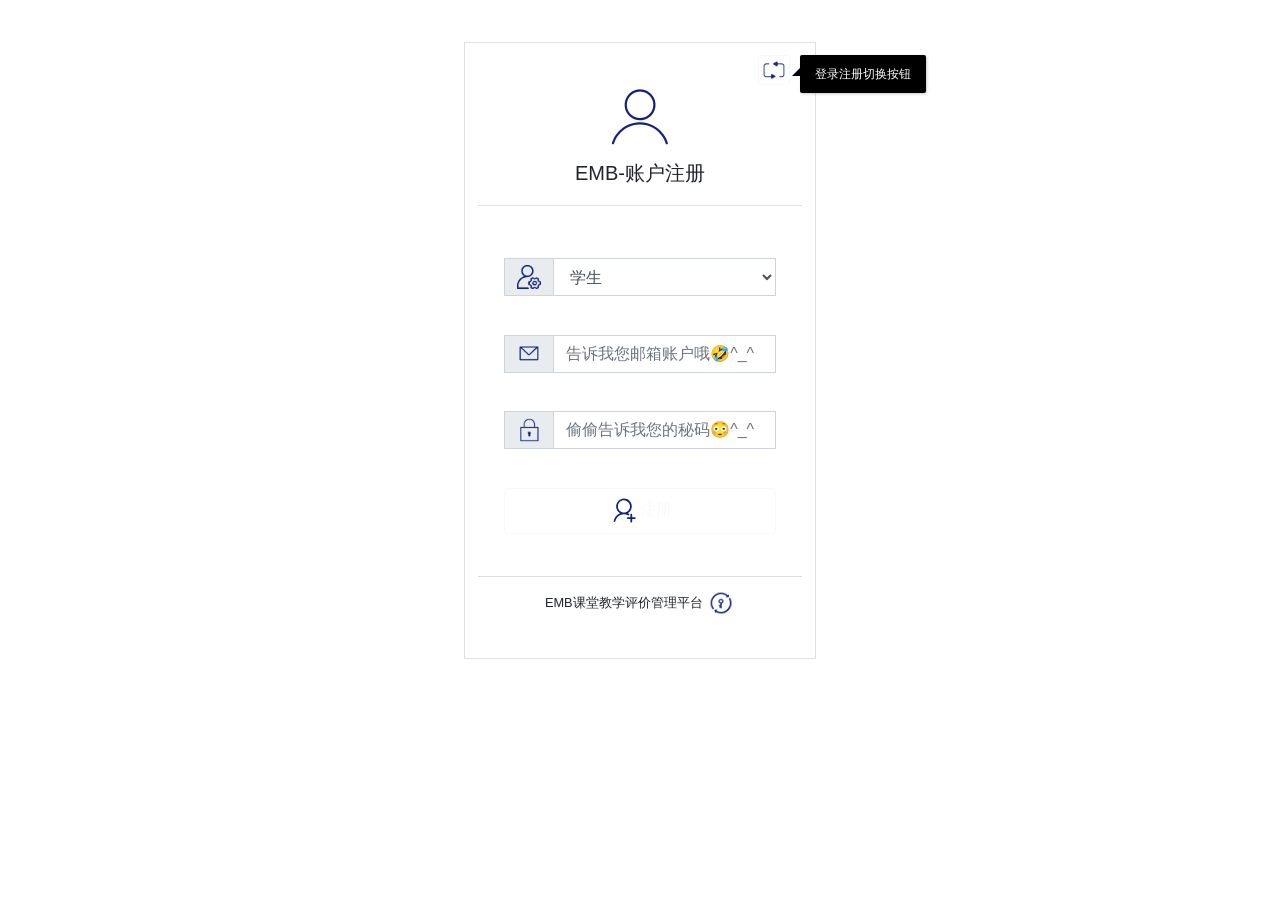
<file: CTEP/Views/User/register.html>
<!DOCTYPE html>
<html>

<head>
    <meta charset="UTF-8">
    <meta http-equiv="Content-Type" content="text/html;charset=UTF-8">
    <title>账户管理|EMB课堂教学评价管理平台|</title>
    <meta http-equiv="X-UA-Compatible" content="IE=edge,chrome=1" />
    <meta http-equiv="refresh" content="">
    <meta name="keywords" content="评价,课堂,教学评价,注册,管理平台" />
    <meta name="description" content="课堂教学评价管理平台" />
    <meta http-equiv="Pragma" content="no-cache">
    <!--设置该条属性，访问者将无法脱机浏览。-->
    <meta http-equiv="refresh" content="" />
    <meta name="viewport" content="width=device-width,
        	initial-scale=1.0,
        	maximum-scale=1.0, 
        	user-scalable=no , 
        	shrink-to-fit=no" />
    <link rel="shortcut icon" href="images/ico/TEico.png">
    <link rel="stylesheet" href="css/jquery-ui.min.css">
    <link rel="stylesheet" href="css/bootstrap.min.css">

    <meta name="author" content="EMB|吃火星的宝宝 " />
    <script type="text/javascript" src="js/jquery.min.js"></script>
    <script src="js/layer.js"></script>
    <script src="js/base64.js"></script>
    <script src="js/cookie.js"></script>
    <script src="js/jquery-ui.min.js"></script>
    <script src="js/popper.min.js"></script>
    <script src="js/bootstrap.min.js"></script>

</head>
<style>
    @media screen and (max-width: 330px) {
        .card {
            background: transparent;
            padding: 0.8em;
            margin: 1.4em auto;
            width: 18em;
        }

        #tranLog {
            position: relative;
            left: 16em;
            width: 32px;
            padding: 2px;
        }

        .input-group {
            margin: 0.8em auto;
            padding: 0.4em;
        }
    }

    @media screen and (min-width: 331px) {
        .card {
            background: transparent;
            padding: 0.8em;
            margin: 2.6em auto;
            width: 22em;
        }

        #tranLog {
            position: relative;
            left: 20em;
            width: 32px;
            padding: 2px;
        }

        .input-group {
            margin: 1.6em auto;
            padding: 0.4em;
        }
    }

    .container-fluid {
        position: fixed;
        top: 0;
    }

    .card-body {
        background: white;
    }

    .card-footer,
    .card-header {
        background: transparent;
        text-align: center;
    }

    #loginbtg {
        display: none;
    }
</style>

<body>
    <div class="container-fluid ">
        <div class="row">
            <div class="col-sm-0 col-md-2 ">

            </div>
            <div class="col-sm-12 col-md-8  ">

                <div class="card rounded-0">
                    <button id="tranLog" class="btn btn-sm btn-outline-light">
                        <img src="images/app/transfer.png" width="24px" height="24px" data-toggle="tooltip"
                            data-placement="top" title="O_O 要登录,还要注册？随您意!" />
                    </button>

                    <img data-toggle="tooltip" data-placement="right" title="( ఠൠఠ )哼哼 " src="images/app/user.png"
                        alt="John Doe" class="mx-auto" style="width:4em;">
                    <!-- align-self-center mx-auto -->

                    <div class="card-header">
                        <h5 id="titleTxt"> EMB-账户注册</h5>
                    </div>

                    <div class="card-body ">


                        <!-- <form> -->


                        <div class="input-group mb-3 ">
                            <div class="input-group-prepend ">
                                <span class="input-group-text rounded-0" data-toggle="tooltip" data-placement="left"
                                    title="量力而行 😎选择账户的角色!">
                                    <img src="images/app/role.png" width="24px" height="24px" /></span>
                            </div>
                            <select id="role" class="form-control rounded-0">
                                <option value="0">学生</option>
                                <option value="1">教师</option>
                                <option value="2">管理员</option>
                            </select>
                        </div>

                        <div class="input-group mb-3">
                            <div class="input-group-prepend">
                                <span class="input-group-text rounded-0" data-toggle="tooltip" data-placement="left"
                                    title=" ^_^ 您的邮箱!">
                                    <img id="emailico" src="images/app/email.png" width="24px" height="24px" />
                                </span>
                            </div>
                            <input id="email" type="email" class="form-control rounded-0" placeholder="告诉我您邮箱账户哦🤣^_^">

                        </div>

                        <div class="input-group mb-3">
                            <div class="input-group-prepend">
                                <span class="input-group-text rounded-0" data-toggle="tooltip" data-placement="left"
                                    title="😑您的密码!">
                                    <img id="pwico" src="images/app/lock.png" width="24px" height="24px" />
                                </span>
                            </div>
                            <input id="password" type="password" class="form-control rounded-0"
                                placeholder="偷偷告诉我您的秘码😳^_^">

                        </div>

                        <div id="regesterbtg" class="input-group mb-3 ">

                            <button id="regester" class="btn btn-outline-light mx-auto btn-block">
                                <img data-toggle="tooltip" data-placement="bottom" title="加入我们!"
                                    src="images/app/register.png" width="32px" height="32px" />注册
                            </button>
                        </div>

                        <div id="loginbtg" class="input-group mb-3 ">
                            <button id="login" class="btn btn-outline-light mx-auto btn-block">
                                <img data-toggle="tooltip" data-placement="bottom" title="进坑—谢谢!"
                                    src="images/app/login.png" width="32px" height="32px" />登录
                            </button>
                        </div>
                        <!-- </form> -->

                    </div>

                    <div class="card-footer" style=" background: white;">
                        <p><small>EMB课堂教学评价管理平台</small>
                            <a id="changePw" href="#" data-toggle="tooltip" data-placement="bottom" title="(ง •_•)ง忘记密码点我哦!"><img
                                    src="images/app/findpw.png" width="28px" height="28px" /></a>
                        </p>


                    </div>
                </div>




            </div>
            <div class="col-sm-0 col-md-2 ">
            </div>


            <!-- ---------------- -->
        </div>
    </div>
   
    <script>
         
        $(document).ready(function () {
           
            layer.tips('登录注册切换按钮', '#tranLog');
       
             // console.log(getCookie("emb_log"));
            if(getCookie("emb_log")=="login")
            {
                setCookie("emb_log","log",1);
                transfer();
               
            }
            var page = 0;
            var isMail = false;
            var LoginBt = $("#login");
            var RegesterBt = $("#regester");
            var emialTxt = $("#email");
            var pwTxt = $("#password");
            var roleVal = $("#role");
            var emilIco = $("#emailico");
            var pwIco = $("#pwico");
            var BaseUrl = "http://localhost:55810/User/";
            var user = {
                id: -1,
                email: '',
                role: 0,
                pw: ''
            };


            function changeIco(e, img) {
                e.attr("src", "images/app/" + img + ".png");
            }



            //                 changeIco(emilIco,"Lock-Mail");
            //                 changeIco(pwIco,"Lock-Screen")
            // 


            roleVal.bind("input propertychange", function (event) {
                user.role = roleVal.val();
                console.log("角色设定:" + user.role);
            });



            $('[data-toggle="tooltip"]').tooltip();
            // $("#loginbtg").hide();
            var autoData = [];
            emialTxt.bind("input propertychange", function (event) {
                if (emialTxt.val().toString().indexOf("@") < 0) {
                    autoData.push(emialTxt.val() + "@qq.com");
                    autoData.push(emialTxt.val() + "@163.com");
                    autoData.push(emialTxt.val() + "@126.com");
                    autoData.push(emialTxt.val() + "@gmail.com");
                    autoData.push(emialTxt.val() + "@outlook.com");
                }
                if (emialTxt.val().trim().length < 1) {
                    changeIco(emilIco, "email");
                }


            });
            emialTxt.change(function () {
                user.email = emialTxt.val();
                console.log("用户邮箱设定:" + user.email);
                $.post(BaseUrl + "IsMail", { email: user.email },
                    function (data, status) {
                        if (status == "success") {
                            console.log(page);
                            isMail = data
                            if (isMail) {

                                if (page == 0) {
                                    changeIco(emilIco, "erro");
                                } else {
                                    changeIco(emilIco, "true");
                                }
                            }
                            else {
                                if (page == 0) {
                                    changeIco(emilIco, "true");
                                } else {
                                    changeIco(emilIco, "erro");
                                }

                            }
                        }
                        else {
                            changeIco(emilIco, "email");
                        }

                        console.log(data);

                    });
            })

            pwTxt.bind("input propertychange", function () {
                user.pw = pwTxt.val();
                console.log("用户密码设定:" + user.pw);

            })

            emialTxt.autocomplete({
                source: autoData,
                change: function (event, ui) {
                    autoData = [];
                },
                select: function (event, ui) {
                    autoData = [];
                }


            });



            function transfer() {
                var logbtg = $("#loginbtg");
                var regesbtg = $("#regesterbtg");
                var titleTxt = $("#titleTxt");
                if (logbtg.css("display") == "none") {
                    regesbtg.animate({
                        // opacity: 'toggle',
                    });
                    page = 1;

                    titleTxt.text("EMB-用户登录");
                    regesbtg.hide();
                    // regesbtg.css("display","none");
                    logbtg.show();
                } else {
                    logbtg.animate({
                        // opacity: 'toggle',
                    });
                    page = 0;
                    titleTxt.text("EMB-用户注册");
                    logbtg.hide();
                    // logbtg.css("display","none");
                    regesbtg.show();
                }
            }


            $("#tranLog").click(function () {
                transfer();
            });
            



            RegesterBt.click(function () {
                user.email = emialTxt.val();
                user.role = roleVal.val();
                user.pw = pwTxt.val();


                try {

                    $.post(BaseUrl + "Register", user,
                    function (data, status) {
                        if (data) {
                            console.log("ok");
                            pushCookie(user);
                            // window.location.href="index.html";  
                        }
                        // alert("数据: \n" + data + "\n状态: " + status);
                        console.log(data);
                    });

                } catch (error) {
                    
                }

             
            });



            LoginBt.click(function () {
                console.log("开始登陆");
                user.email = emialTxt.val();
                user.role = roleVal.val();
                user.pw = pwTxt.val();
                try{
                    $.post(BaseUrl + "Login", user,
                    function (data, status) {
                        if (status == "success") {
                            if (data.id > 0) {
                                console.log("ok");
                                pushCookie(data);
                                window.location.href = "index.html";
                            }

                        }
                        console.log(data);
                    });
                }catch(erro){
                   
                }
            

               
            });






            // console.log(BCode.encode(JSON.stringify(user)));

            //                 ChckUserForCookie();


            // -----------------!

        });
    </script>


</body>

</html>
</file>
<file: CTEP/Views/User/css/sidebar.css>
*, *:after, *:before { -webkit-box-sizing: border-box; box-sizing: border-box; }
.clearfix:before, .clearfix:after { content: ''; display: table; }
.clearfix:after { clear: both; }

body {
	color: black;
	background: #fff;
	font-weight: 400;
	font-size: 1em;
	font-family: 'Raleway', Arial, sans-serif;
}

a {
	color: #000;
	text-decoration: none;
}

a:hover,
a:focus {
	color: #13227a;
	outline: none;
}


.content {
	min-height: 250px;
	margin: 0 auto;
	padding-bottom: 2em;
}

.content--tiny {
	max-width: 800px;
}

.container {
	text-align: center;
	padding: 5.25em 0.5em 0;
}

/* Header */
.codrops-header {
	padding: 0;
	letter-spacing: -1px;
}

.codrops-header h1 {
	font-weight: 800;
	font-size: 3.5em;
	line-height: 1;
	margin: 0;
}

.codrops-header h1 span {
	display: block;
	font-size: 35%;
	letter-spacing: 1px;
	padding-top: 0.75em;
	color: #afb3b8;
}

/* To Navigation Style */
.codrops-links {
	text-transform: uppercase;
	font-weight: 300;
	font-size: 1.25em;
}

.codrops-links a {
	display: inline-block;
	padding: 0.5em 0;
	margin: 0.5em;
	text-decoration: none;
	letter-spacing: 1px;
}

.codrops-icon span {
	display: none;
}

.codrops-icon:before {
	margin: 0 4px;
	text-transform: none;
	font-weight: normal;
	font-style: normal;
	font-variant: normal;
	font-family: 'codropsicons';
	line-height: 1;
	speak: none;
	-webkit-font-smoothing: antialiased;
}

.codrops-icon-drop:before {
	content: "\e001";
}

.codrops-icon-prev:before {
	content: "\e004";
}

/* Codrops demo links */
.codrops-demos {
	margin: 3em auto;
	max-width: 700px;
}

.codrops-demos a {
	font-weight: 700;
	text-transform: uppercase;
	letter-spacing: 1px;
	padding: 0.25em 0;
	margin: 5px 10px;
	display: inline-block;
	font-size: 0.95em;
}

.codrops-demos a.current-demo {
	opacity: 0.5;
}

/* Related demos */
.related {
	text-align: center;
	padding: 10em 0;
	clear: both;
	font-weight: bold;
}

.related > a {
	width: 200px;
	display: inline-block;
	text-align: center;
	margin: 1em;
	font-size: 0.8em;
	vertical-align: top;
}

.related a img {
	max-width: 100%;
	opacity: 0.8;
}

.related a:hover img,
.related a:active img {
	opacity: 1;
}

.related a h3 {
	margin: 0;
	font-size: ;
	padding: 0.5em 0 0.3em;
	max-width: 200px;
	text-align: left;
}

@media screen and (max-width: 30em) {
	.codrops-header h1 {
		font-size: 3em;
	}
}

.menu {
   
	position: fixed;
	width: 300px;
	top: 3em;
	bottom: 3em;
	left: 0;
	z-index: 100;
	overflow: hidden;
	-webkit-transform: translate3d(-150px, 0, 0);
	transform: translate3d(-150px, 0, 0);
	-webkit-transition: -webkit-transform 0.6s;
	transition: transform 0.6s;
}

.menu.menu--open {
	-webkit-transform: translate3d(0, 0, 0);
	transform: translate3d(0, 0, 0);
}

.main {
	-webkit-transition: opacity 0.6s;
	transition: opacity 0.6s;
}

.menu.menu--open + .main {
	opacity: 0.3;
	pointer-events: none;
}

.menu__inner {
    
	width: calc(100% + 25px);
	padding: 0 140px 2em 0;
	overflow-y: auto;
	height: 100%;
	position: relative;
	z-index: 1032;
}

.menu__inner ul li a{
    
	 text-decoration: none;
}
.menu__inner ul li a span{
    
	 margin: 0.4em;
}
.menu ul {
    
	list-style: none;
	padding: 0;
	margin: 0;
}

.menu ul li {
	margin: 2em 0 2em 0;
	-webkit-transform: translate3d(-150px, 0, 0);
	transform: translate3d(-150px, 0, 0);
	-webkit-transition: -webkit-transform 0.6s;
	transition: transform 0.6s;
    text-decoration: none;
}

.menu.menu--anim ul li {
	-webkit-transform: translate3d(0, 0, 0);
	transform: translate3d(0, 0, 0);
}

.menu ul li:first-child {
	-webkit-transition-delay: 0.3s;
	transition-delay: 0.3s;
}

.menu ul li:nth-child(2) {
	-webkit-transition-delay: 0.2s;
	transition-delay: 0.2s;
}

.menu ul li:nth-child(3) {
	-webkit-transition-delay: 0.1s;
	transition-delay: 0.1s;
}

.menu ul li a {
    
	display: block;
	outline: none;
}

.menu ul li .fa {
	font-size: 2.5em;
	display: block;
	margin: 0 auto;
	color: #5f656f;
}

.menu ul li span {
    
	font-weight: bold;
	font-size: 0.95em;
 	font-family: "Helvetica Neue", Helvetica, Arial, sans-serif;
}

.menu__handle {
    
	background:transparent;
	border: none;
	width: 30px;
	height: 24px;
	padding: 0;
	outline: none;
	position: absolute;
	top: 3px;
	right: 70px;
	z-index: 2000;
    margin-top:0.8em ;
}

.menu__handle::before,
.menu__handle::after,
.menu__handle span {
	background: #13227a;
}

.menu__handle::before,
.menu__handle::after {
	content: '';
	position: absolute;
	height: 2px;
	width: 100%;
	left: 0;
	top: 50%;
	-webkit-transform-origin: 50% 50%;
	transform-origin: 50% 50%;
	-webkit-transition: -webkit-transform 0.25s;
	transition: transform 0.25s;
}

.menu__handle span {
    
	position: absolute;
	width: 100%;
	height: 2px;
	left: 0;
	overflow: hidden;
	text-indent: 200%;
	-webkit-transition: opacity 0.25s;
	transition: opacity 0.25s;
   
}

.menu__handle::before {
	-webkit-transform: translate3d(0, -10px, 0);
	transform: translate3d(0, -10px, 0);
}

.menu__handle::after {
	-webkit-transform: translate3d(0, 10px, 0);
	transform: translate3d(0, 10px, 0);
}

.menu--open .menu__handle span {
    
	opacity: 0;
}

.menu--open .menu__handle::before {
	-webkit-transform: rotate3d(0, 0, 1, 45deg);
	transform: rotate3d(0, 0, 1, 45deg);
}

.menu--open .menu__handle::after {
	-webkit-transform: rotate3d(0, 0, 1, -45deg);
	transform: rotate3d(0, 0, 1, -45deg);
}

.morph-shape { 
	position: absolute;
	width: 240px;
	height: 100%;
	top: 0;
	right: 0;
}

.morph-shape svg path {
    
	stroke: #13227a;
	stroke-width: 5px;
}

@media screen and (max-width: 63em) {
	.main {
		padding: 0 2em;
		-webkit-transition: opacity 0.6s;
		transition: opacity 0.6s;
	}

	.menu {
		-webkit-transform: translate3d(-170px, 0, 0);
		transform: translate3d(-170px, 0, 0);
	}

	.menu.menu--open + .main {
		opacity: 0.05;
	}
}
</file>
